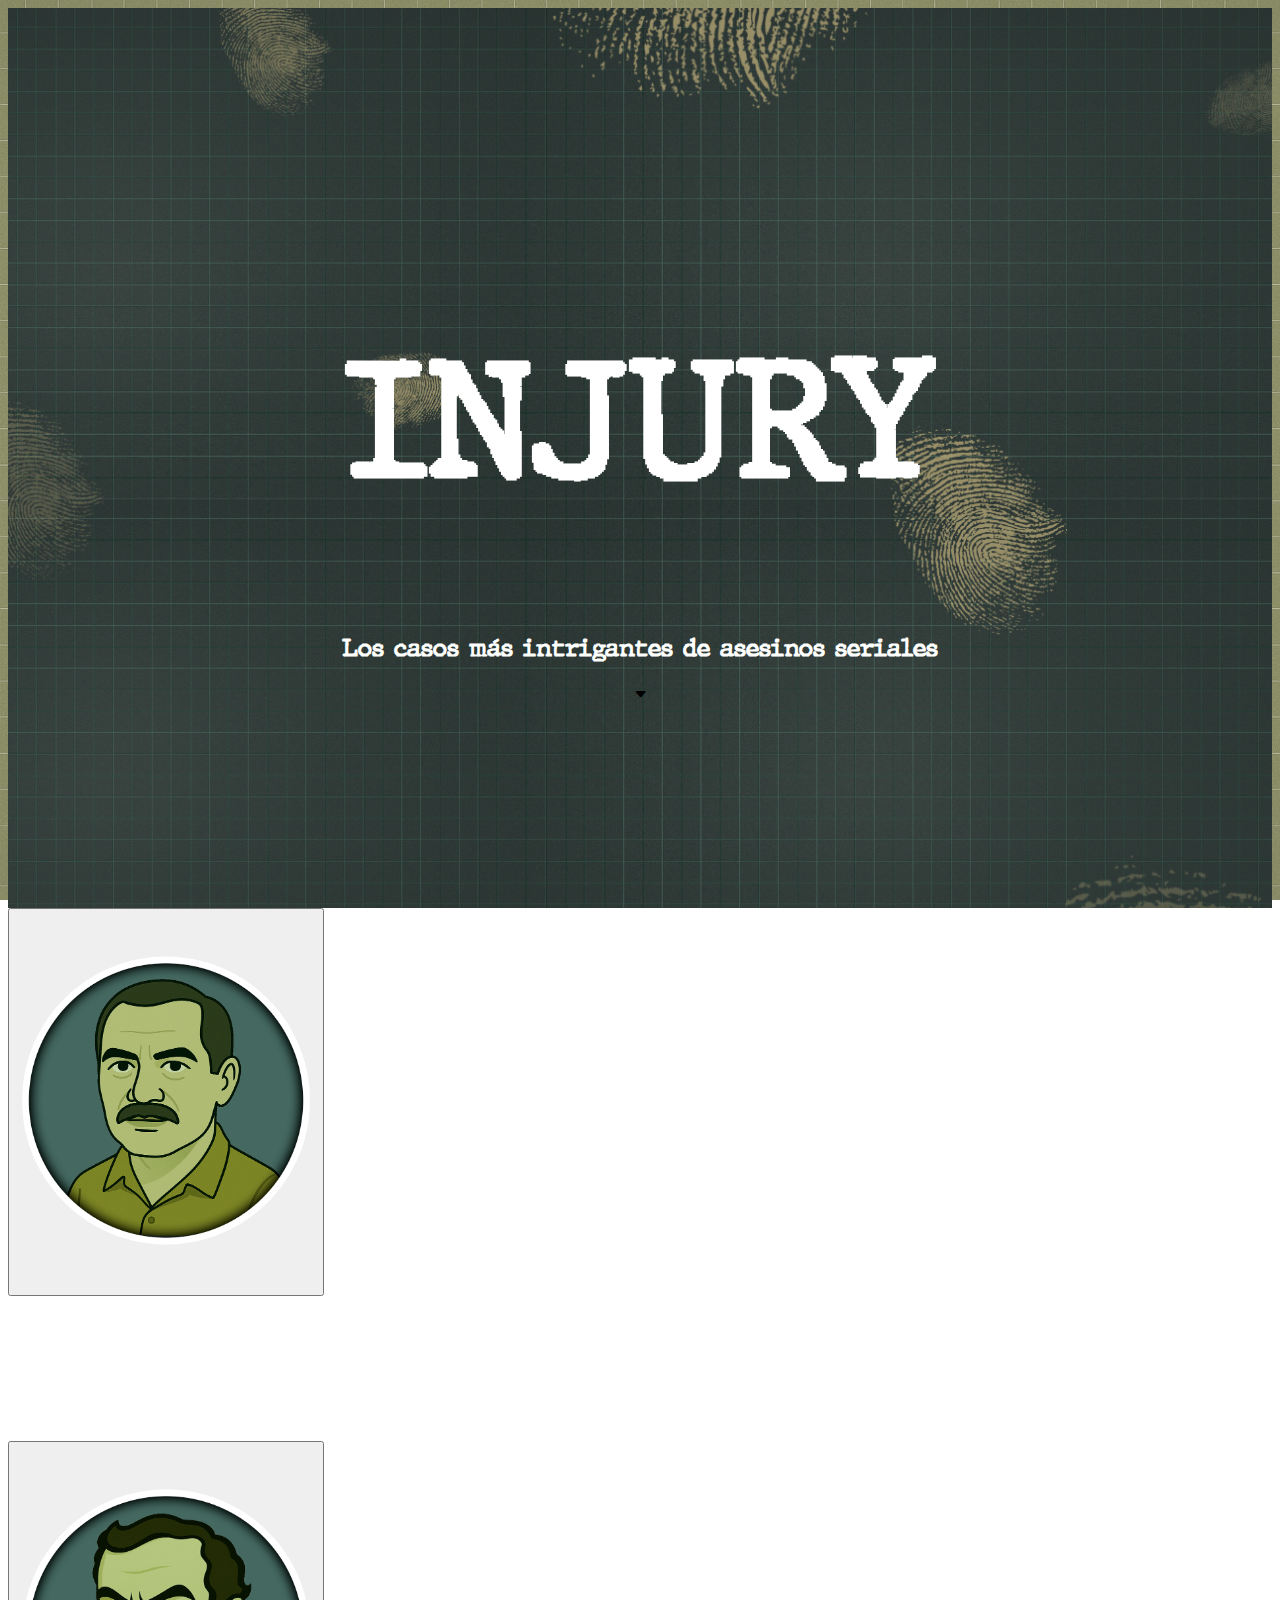
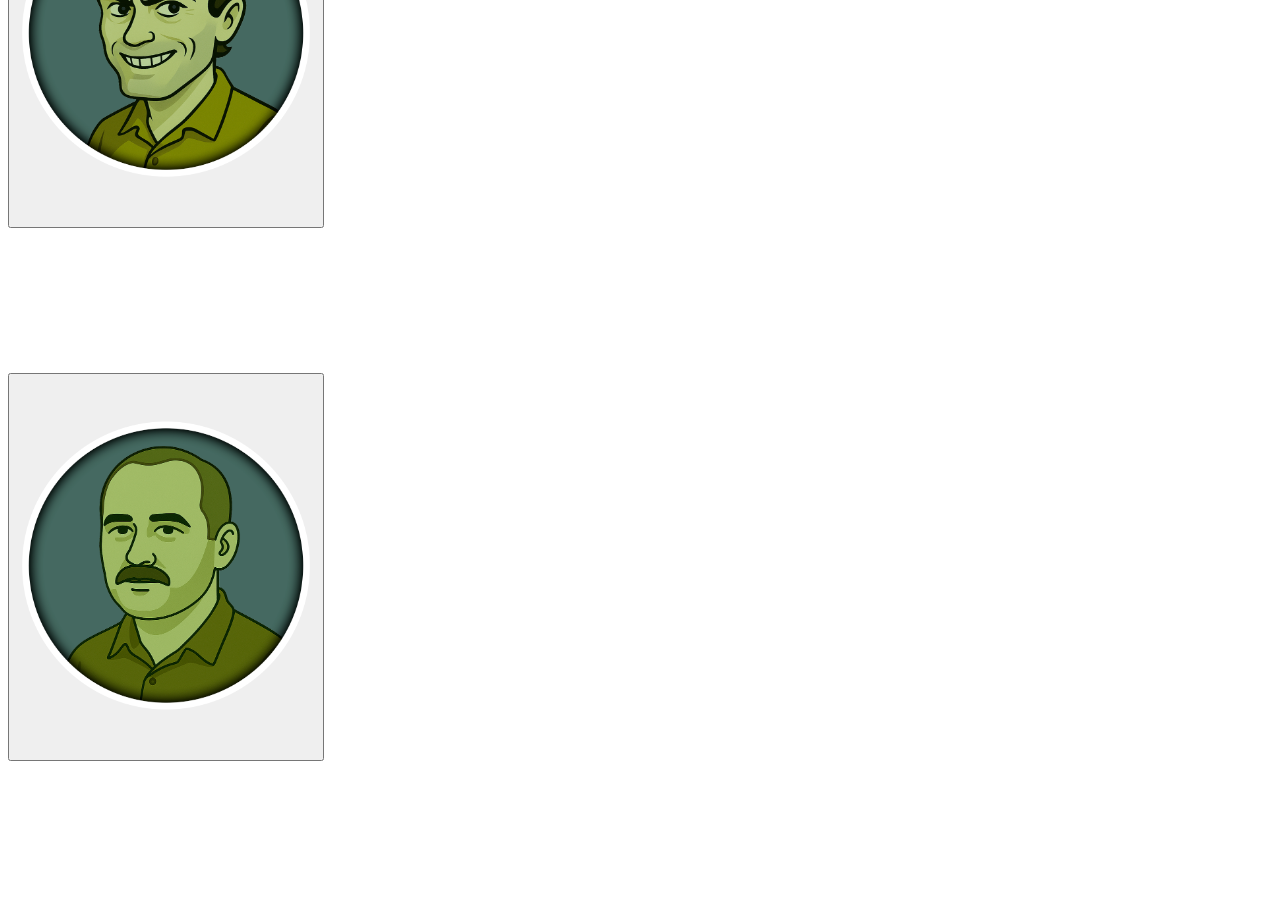
<file: index.html>
<!DOCTYPE html>
<html lang="es">
    <head>
       
        <meta charset="utf-8"/>
        <meta name="viewport" content="width=device-width, initial-scale=1, shrink-to-fit=no"/>
        <meta name="author" content="Paloma" />

        <title>Injury</title>
        <link href="https://cdn.jsdelivr.net/npm/bootstrap@5.3.6/dist/css/bootstrap.min.css" rel="stylesheet" integrity="sha384-4Q6Gf2aSP4eDXB8Miphtr37CMZZQ5oXLH2yaXMJ2w8e2ZtHTl7GptT4jmndRuHDT" crossorigin="anonymous">
        <link rel="stylesheet" href="https://cdn.jsdelivr.net/npm/bootstrap-icons@1.13.1/font/bootstrap-icons.min.css">
        <link href="css/style.css" rel="stylesheet" />
    </head>

    <body>

        <header class="masthead">
            
            <section id="start">
                    <h1>INJURY</h1>
                    <h2>Los casos más intrigantes de asesinos seriales</h2>   
            </section>

            <div class="arrow" id="backgroundContainer">
                    <button id="slideBtn"><i class="bi bi-caret-down-fill"></i></button>
            </div>
            
        </header>

        <section class="killerSection" id="serialKillersSection"> 
            
            <div id="killersContainer"> 
                
                <div id="alonso">
                    <button id="pedro_alonso"><img src="img/pedro_alonso.png" alt="Pedro Alonso"/> </button>
                    <h2>PEDRO ALONSO</h2>
                    <h3>El monstruo de los Andes</h3>
                </div>

                <div id="bundy">
                    <button id="ted_bundy"><img src="img/ted_bundy.png" alt="Ted Bundy"/> </button>
                    <h2>TED BUNDY</h2>
                    <h3>El asesino de estudiantes</h3>
                </div>

                <div id="hogel">
                    <button id="niels_hogel"><img src="img/niels_hogel.png" alt="Niels Hogel"/> </button>
                    <h2>NIELS HOGEL</h2>
                    <h3>El ángel de la muerte</h3>
                </div>

            </div>

        </section>
        
    <script src="https://cdn.jsdelivr.net/npm/bootstrap@5.3.6/dist/js/bootstrap.bundle.min.js" integrity="sha384-j1CDi7MgGQ12Z7Qab0qlWQ/Qqz24Gc6BM0thvEMVjHnfYGF0rmFCozFSxQBxwHKO" crossorigin="anonymous"></script>
    <script src='/js/myScript.js'></script> 
    
</body>

</html>
</file>
<file: css/style.css>
@charset "UTF-8";

@import url("https://cdn.jsdelivr.net/npm/bootstrap-icons@1.13.1/font/bootstrap-icons.min.css");

@font-face {
  font-family: jmh_typewriter;
  src: url(jmh_typewriter/JMH-Typewriter.ttf);
}

html {
  scroll-behavior: smooth;
}

body {
  font-family: "jmh_typewriter";
}

h1 {
  font-size: 1000%;
}

.masthead h2 {
  font-size: 150%;
}


/* ------------------------------------------------------------------ */
/* ---------------------- PÁGINA DE INICIO -------------------------- */
/* ------------------------------------------------------------------ */


.masthead {
  display: flex;
  flex-direction: column;
  height: 100vh;
  justify-content: center;
  align-items: center;
  text-align: center;
}

.masthead h1,
.masthead h2 {
  color: white;
}

/* Desplazar background cuando el botón ha sido presionado */
.masthead {
  background-image: url("../img/fondo_oscuro_huellas.jpg");
  background-position: top;
  background-repeat: repeat;
  background-attachment: scroll;
  background-size: cover;
  transition: background-position 1s cubic-bezier(0, 0, 1, 1);
}

.masthead.visible {
  background-position: bottom;

}

/* Desplazar títulos cuando el botón ha sido presionado */
header.masthead #start {
  opacity: 1;
  transform: translateY(0);
  transition: transform 1s ease-out;
}

header.masthead.visible #start {
  transform: translateY(-100%);
  pointer-events: none;
}

/* Ocultar la flecha cuando el botón ha sido presionado */
header.masthead.visible .arrow {
  opacity: 0;
  pointer-events: none;
}

#slideBtn {
  background: none;
  border: none;
  padding: 0;
}


/* ------------------------------------------------------------------ */
/* ----------------- CONTENEDOR ASESINOS SERIALES ------------------- */
/* ------------------------------------------------------------------ */


/* Estilo para el contenedor de los botones de asesinos */
.killersContainer {
  position: fixed;
  /* Posicionamiento relativo al viewport */
  left: 50%;
  top: 100%;
  /* Comienza justo debajo del borde inferior del viewport */
  transform: translate(50%);
  /* Centrado horizontal */
  opacity: 0;
  visibility: hidden;
  /* Inicialmente oculto */
  /* transition: top 0.7s cubic-bezier(0.25, 0.46, 0.45, 0.94), opacity 0.7s ease-out, visibility 0s 0.7s; */
  /* Transición suave para top y opacidad */
  display: flex;
  /*Para alinear los botones */
  gap: 100px;
  /* Espacio entre los botones */
  justify-content: center;
  align-items: center;
  text-align: center;

  width: 1200px;
  height: auto;
  padding: 20px;

  /* z-index: 1000; Asegura que esté por encima de otro contenido */
  /* background-color: rgba(30, 30, 30, 0.85); Fondo semitransparente */

}

.killersContainer.visible {
  top: 33%;
  /* Posición final: centro vertical del viewport */
  transform: translateX(-50%);
  /* Ajuste para centrar el elemento completamente */
  position: fixed;
  opacity: 1;
  visibility: visible;
  transition: top 1.5s cubic-bezier(0.25, 0.46, 0.45, 0.94), opacity 1s ease-out, visibility 0s 0s;
}

/* Estilos para los botones dentro del contenedor */
.killersContainer button {
  background: none;
  border: 2px solid transparent;
  /* Borde opcional para hover/focus */
  cursor: pointer;
  transition: transform 0.2s ease-in-out, border-color 0.2s ease-in-out;
}

#killersContainer button:hover,
#killersContainer button:focus {
  transform: scale(1.05);
  /* Efecto de zoom ligero al pasar el ratón */
  /* border-color: #fff; Borde blanco al pasar el ratón/foco */
}

#killersContainer button img {
  width: 300px;
  /* tamaño de los botones */
  height: auto;
  /* display: block; Para evitar espacio extra debajo de la imagen */
  /* border-radius: 6px; Bordes redondeados para las imágenes */
}

/* Estilo para los botones de flecha del carrusel */
.slick-prev,
.slick-next {
  width: 60px !important;
  /* Ancho del área del botón */
  height: 60px !important;
  /* Alto del área del botón */
  z-index: 1;
  /* Asegura que estén por encima de las imágenes */
}

/* Estilo para el icono de la flecha (el glifo) */
.slick-prev::before,
.slick-next::before {
  font-size: 60px !important;
  /* Tamaño del icono de la flecha */
  color: white;
  /* Asegura que el color sea blanco */
}

/* -------------- */
/* Estilo Nombres */
/* -------------- */

.killerSection h2 {
  font-size: 200%;
  text-align: center;
  color: white;
}

.killerSection h3 {
  font-size: 130%;
  text-align: center;
  color: white;
}





/* ------------------------------------------------------------------ */
/* -------------------- CONTENEDOR USER/FILTER -------------------- */
/* ------------------------------------------------------------------ */

#userContainer {
  position: fixed;
  /* Posicionamiento fijo en la pantalla */
  top: 130px;
  /* Distancia desde la parte superior */
  right: 80px;
  /* Distancia desde la parte derecha */
  display: flex;
  /* Para alinear los botones hijos (user y filter) */
  gap: 40px;
  /* Espacio entre los botones user y filter */

  /* Inicialmente oculto con transición */
  opacity: 0;
  visibility: hidden;
  transform: translateY(-20px);
  /* Empezar un poco arriba para efecto de deslizamiento */
  transition: opacity 0.5s ease-out, visibility 0s 0.5s, transform 0.5s ease-out;
}

#userContainer.visible {
  opacity: 1;
  visibility: visible;
  transform: translateY(0);
  /* Posición final */
  transition: opacity 1.5s ease-out, visibility 0s 0s, transform 0.5s ease-out;
}

#userContainer button {
  width: 70px;
  height: 70px;
  border-radius: 50%;
  border: none;
  background-color: rgba(255, 255, 255, 0.877);
  display: flex;
  align-items: center;
  justify-content: center;
  padding: 0;
  /* Muy importante */
  cursor: pointer;
  overflow: hidden;
  /* Para que la imagen no se salga */
}

#userContainer button:hover {
  transform: scale(1.15);
}


/* FILTRO */
/* Modal general */
.modal {
  position: fixed;
  top: 0;
  left: 0;
  width: 100%;
  height: 100%;
  background: rgba(0, 0, 0, 0.5);
  display: flex;
  justify-content: center;
  align-items: center;
  z-index: 1000;
}

.modal-content {
  background: #e0e0e0;
  padding: 20px;
  border-radius: 15px;
  width: 25rem;
  position: relative;
  display: flex;
  flex-direction: column;
  gap: 10px;
}

.modal .close-btn {
  position: absolute;
  top: 10px;
  right: 15px;
  font-size: 1.5rem;
  background: none;
  border: none;
  cursor: pointer;
}

.hidden {
  display: none;
}

input[type="text"],
input[type="email"] {
  width: 100%;
  padding: 8px;
  border: white;
  border-radius: 10px;
  font-size: 1rem;
  box-sizing: border-box;
}



#title_window h2, #subscribe_window h2{
    color: black;
}


.date-range {
  display: flex;
  gap: 10px;
}

.date-range input {
  flex: 1;
}

.btn_filter {
  margin-top: 15px;
  display: flex;
  justify-content: space-between;
  gap: 10px;
}

.btn_filter button,
.btn_filter a {
  flex: 1;
  background-color: white;
  border: none;
  border-radius: 5px;
  padding: 10px;
  cursor: pointer;
  transition: background-color 0.3s ease;
  text-decoration: none;
  color: black;
  text-align: center;
}

.btn_filter button:hover,
.btn_filter a:hover {
  background-color: #b8b8b8;
}

input[type="text"],
input[type="number"],
select {
  width: 100%;
  padding: 8px 12px;
  border: 1.5px solid #ccc;
  border-radius: 10px;
  font-size: 1rem;
  box-sizing: border-box;
  background-color: #fff;
  transition: border-color 0.3s ease, box-shadow 0.3s ease;
  appearance: none;
}

input[type="text"]:focus,
input[type="number"]:focus,
select:focus {
  outline: none;
  border-color: #3b82f6;
  box-shadow: 0 0 6px rgba(59, 130, 246, 0.5);
  background-color: #f9faff;
}

select {
  background-image: url('data:image/svg+xml;utf8,<svg fill="gray" height="20" viewBox="0 0 24 24" width="20" xmlns="http://www.w3.org/2000/svg"><path d="M7 10l5 5 5-5z"/></svg>');
  background-repeat: no-repeat;
  background-position: right 12px center;
  background-size: 16px 16px;
  cursor: pointer;
}
.title_window {
    color: black;
  }



.checkbox-label {
  display: flex;
  align-items: center;
  gap: 8px;
  margin-top: 15px;
  font-size: 14px;
}

.checkbox-label input[type="checkbox"] {
  width: 18px;
  height: 18px;
}



/* ------------------------------------------------------------------ */
/* -------------------- PLANTILLA ASESINO --------------------------- */
/* ------------------------------------------------------------------ */

body {
  background-image: url("../img/fondo_claro.jpg");
  background-position: top left;
  background-attachment: fixed;
  background-size: contain;
  font-family: jmh_typewriter;
  color: white;
}

.killer {
  cursor: pointer;
}

.template {
  height: auto;
  width: 100%;
  display: flex;
  flex-direction: column;
}

.boton-home img {
  width: 40px;
  height: auto;
  /* Tamaño */
}

.homeContainer {
  position: absolute;
  top: 60px;
  right: 3%;
  /* z-index: 10; */
  position: fixed;
  transition: all 0.2s ease-in-out;
}

.homeContainer:hover {
  background-color: rgba(255, 255, 255, 0.65);
  border-radius: 100%;
  /* Hace la imagen circular */
  /* padding: 20px; */
  transform: scale(1.15);
}

.headerKiller {
  background-color: rgb(104, 105, 78);
  height: 170px;
  /* Altura para cubrir el espacio del encabezado */
  width: 100%;
  position: fixed;
  /* Fija el elemento en la parte superior */
  top: 0;
  left: 0;
  z-index: 990;
  /* Asegura que esté detrás de otros elementos como la foto de perfil */
}

/* -------------------- BARRA NAVEGACIÓN --------------------------- */

/* Estilo para la barra de navegación */
.nav {
  display: flex;
  /* Activa Flexbox para distribuir los elementos hijos */
  justify-content: space-around;
  /* Distribuye el espacio alrededor de los ítems */
  align-items: center;
  /* Centra los ítems verticalmente */
  position: fixed;
  /* Fija la navbar en la ventana */
  bottom: 0;
  /* La posiciona en la parte inferior */
  left: 0;
  /* Asegura que comience desde el borde izquierdo */
  width: 100%;
  /* Hace que ocupe todo el ancho */
  /* background-color: rgba(255, 255, 255, 0.2); Nuevo color de fondo */
  padding: 10px 0;
  /* Espaciado vertical interno */
  /* box-shadow: 0 -2px 5px rgba(0,0,0,0.2); Sombra superior*/
  z-index: 1000;
  /* Asegura que esté por encima de la mayoría del contenido */
  background-color: rgba(130, 132, 97, 1);
}

/* Estilo para los elementos dentro de la navbar */
.nav-item>* {
  /* Aplica a los hijos directos de .navbar */
  /* flex-grow: 1; */
  /* Permite que cada elemento crezca para ocupar el espacio disponible */
  font-size: 25px;
  text-align: center;
  /* Centra el texto dentro de cada elemento */
  color: #ecf0f1;
  /* Color de texto  */
  /* text-decoration: none; */
  /* Quita el subrayado de los enlaces */
  padding: 10px 10px;
  /* Espaciado interno para cada elemento */

}

.nav-item>*:hover {
  background-color: rgb(106, 107, 79);
  color: #020202;
  border: none;

  /* Estilo para el elemento ACTIVO en la navbar */
  .nav-item-active {
    background-color: rgb(106, 107, 79);
    /* Mismo color que el hover para consistencia */
    color: #020202 !important;
    /* Aseguramos que el color del texto cambie */
  }

}

/* -------------------- FOTO PERFIL --------------------------- */

.profilePic {
  z-index: 1000;
  position: fixed;
  /* Fija el elemento en la ventana del navegador */
  top: 5px;
  /* Distancia desde la parte superior */
  left: 40%;
  /* Distancia desde la parte izquierda */
  display: flex;
  /* Habilita Flexbox para alinear los elementos hijos (imagen y texto) */
  align-items: center;
  /* Centra verticalmente la imagen y el texto */
  gap: 25px;
  /* Espacio entre la imagen y el texto */
  /* z-index: 1010; */
  /* Asegura que esté visible sobre otros elementos */
  padding: 8px 8px;
  /* Espaciado interno */
  border-radius: 15px;
  /* Bordes redondeados para un look de "píldora" */
  /* background-color: rgba(130, 132, 97, 1); */
}

.profilePic img {
  width: 120px;
  /* Ancho de la imagen de perfil */
  height: auto;
  /* Alto de la imagen de perfil */
  border-radius: 50%;
  /* Hace la imagen circular */
  object-fit: cover;
  /* Evita distorsionar la imagen */
}

.profilePic h2 {
  font-weight: bold;
  text-align: left;
  size: 10px;
}

/* -------------------- CONTENEDOR VIDEO --------------------------- */

.videoContainer {

  /* right: 100px; */
  z-index: auto;
  border-radius: 15px;
  /* flex: 1;  */
  /* El video ocupa aproximadamente 1/3 del espacio disponible */
  min-width: 90px;
  /* Ancho mínimo para el contenedor del video */
  display: flex;
  /* justify-content: center; Centra el div.video horizontalmente */
  align-items: flex-start;
  /* Alinea el div.video en la parte superior*/
  margin-right: 10px;
}

.videoContainer .video video {
  /* Estilos para hacer el video responsivo */
  max-width: 100%;
  height: auto;
  /* Mantiene la proporción del video */
  display: block;
  /* Elimina espacio extra debajo del video */
  border-radius: 8px;
  /* Bordes redondeados para el video */
}

/* Contenedor principal para el layout de dos columnas */
.contentLayout {
  display: flex;
  gap: 100px;
  /* Espacio entre las columnas .expediente y .videoContainer */
  padding: 5px;
  /* Espaciado interno alrededor del contenido principal */
  margin-top: 200px;
  /* Espacio para el .profilePic fijo en el header */
  margin-bottom: 150px;
  /* Espacio para la navbar fija en la parte inferior */

}

.contentLayout .expediente h2 {
  font-weight: bold;
}

.expediente {
  margin-left: 105px;
  margin-right: 110px;
  margin-top: 10px;
  margin-bottom: 80px;
}

.expediente section[id] {
  scroll-margin-top: 220px;
}

.expediente p {

  margin-top: 40px;
  color: black;
  font-size: 1.5rem;
  text-align: justify;
}

.accordion {
  z-index: 1;
}

/* -------------------- CONTENEDOR ACORDEON VICTIMAS --------------------------- */

.accordion {
  padding-bottom: 35px;
  padding-top: 25px;
}

.accordion p {
  font-size: 130%;
}

.accordion-button:not(.collapsed) {
  background-color: #6a6b4f;
  color: white;
  box-shadow: none;
}

.accordion-item {
  background-color: transparent;
  border: none;
}

.accordion-button {
  background-color: #6a6b4f;
  color: white;
}

.accordion-body {
  background-color: #828461;
  color: white;
}

.accordion-button::after {
  filter: brightness(0) invert(1);
}

.accordion-button:focus {
  box-shadow: none;
}

.accordion-button p {
  
  font-size: 1.15rem;
  color: white
}

/* ------------------------------------------------------------------ */
/* -------------------- MEDIA QUERIES RESPONSIVE -------------------- */
/* ------------------------------------------------------------------ */




/* Para tablets y pantallas medianas (hasta 1024px) */
@media (max-width: 1024px) {
  h1 {
    font-size: 800%;
  }

  .masthead h2 {
    font-size: 130%;
  }

  .killersContainer {
    width: 90%;
    /* Ocupa más ancho de pantalla */
    gap: 20px;
  }

  .killersContainer h2 {
    font-size: 150%;
  }

  .killersContainer h3 {
    font-size: 110%;
  }

  #userContainer {
    top: 20px;
    right: 20px;
    gap: 20px;
  }

  #userContainer button {
    width: 60px;
    height: 60px;
  }

  .contentLayout {
    flex-direction: column;
    align-items: center;
    gap: 40px;
    margin-left: 20px;
    margin-right: 20px;
  }

  .expediente {
    margin-left: 0;
    margin-right: 0;
  }

  .videoContainer {
    margin-right: 0;
    width: 100%;
    max-width: 560px;
    /* Límite para el video */
    padding-bottom: 7%;
  }

  .profilePic {
    left: 500px;
    gap: 7px;
  }

  .homeContainer {
    right: 50%;
    max-width: 40px;
  }

  .nav-item>* {
    font-size: 18px;
  }
}

/* Para tablets pequeñas y móviles grandes (hasta 768px) */
@media (max-width: 768px) {
  h1 {
    font-size: 500%;
  }

  .masthead h2 {
    font-size: 110%;
  }

  .modal-content {
    width: 90%;
  }

  .headerKiller {
    height: auto;
    padding-bottom: 20px;
    position: relative;
    /* Deja de ser fijo */
  }

  .profilePic {
    position: relative;
    /* Deja de ser fijo */
    flex-direction: column;
    top: 0;
    left: 0;
    padding-top: 20px;
    text-align: center;
  }

  .homeContainer {
    position: relative;
    /* Relativo al headerKiller */
    top: 13px;
    left: 44%;
    max-width: 40px;
  }

  .contentLayout {
    margin-top: 20px;
    /* Menos margen superior */
  }

  .expediente section[id] {
    scroll-margin-top: 20px;
    /* Ajuste para el anclaje sin header fijo */
  }

  .nav {
    padding: 5px 0;
  }

  .nav-item>* {
    font-size: 14px;
    padding: 8px 5px;
  }
}

/* Para móviles (hasta 480px) */
@media (max-width: 480px) {
  h1 {
    font-size: 350%;
  }

  .masthead h2 {
    font-size: 120%;
  }

  header.masthead.visible #start {
    transform: translateY(-140%);
    pointer-events: none;
  }

  #userContainer {
    /* flex-direction: column;  */
    /* Apila los iconos verticalmente */
    top: 28%;
    right: 37%;
    gap: 15%;
  }

  #userContainer button {
    width: 50px;
    height: 50px;
  }

/* Estilo para el contenedor de los botones de asesinos */
.killersContainer {
  width: 300%;
  height: auto;
}

.killersContainer.visible {
  top: 38%;
}


#killersContainer button img {
  width: 150px;
  height: auto;
}


  .date-range {
    flex-direction: column;
  }

  .nav-item>* {
    font-size: 12px;
  }

  .expediente p {
    font-size: 1rem;
  }
}
</file>
